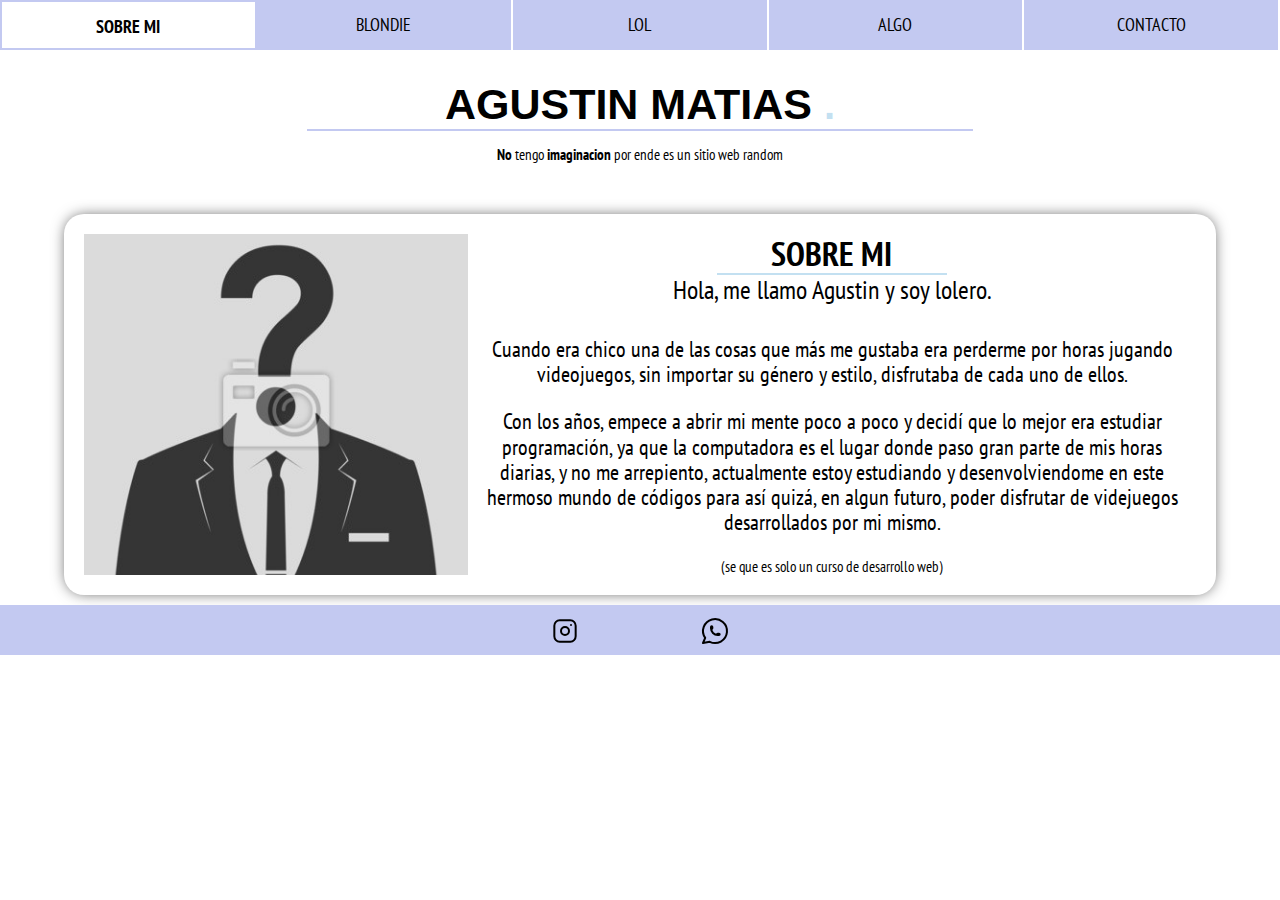
<file: index.html>
<!DOCTYPE html>
<html lang="en">
  <head>
    <meta charset="UTF-8" />
    <meta http-equiv="X-UA-Compatible" content="IE=edge" />
    <meta name="viewport" content="width=device-width, initial-scale=1.0" />
    <title>No Tengo Imaginación</title>
    <link href="https://unpkg.com/aos@2.3.1/dist/aos.css" rel="stylesheet" />
    <link rel="stylesheet" href="./style/normalize.css" />
    <link rel="stylesheet" href="./style/estilos.css" />
    <link rel="preconnect" href="https://fonts.googleapis.com" />
    <link rel="preconnect" href="https://fonts.gstatic.com" crossorigin />
    <link
      href="https://fonts.googleapis.com/css2?family=PT+Sans+Narrow:wght@400;700&display=swap"
      rel="stylesheet"
    />
  </head>
  <body>
    <nav
      id="navegacion"
      data-aos="fade-down"
      data-aos-duration="1000"
      id="navegacion"
    >
      <ul>
        <li class="seleccionado"><a href="./index.html">Sobre Mi</a></li>
        <li><a href="./html/blondie.html">Blondie</a></li>
        <li><a href="./html/lol.html">Lol</a></li>
        <li><a href="./html/algo.html">Algo</a></li>
        <li><a href="./html/contacto.html">Contacto</a></li>
      </ul>
    </nav>
    <header class="sobre-mi_titulo">
      <h1>Agustin Matias <span class="punto">.</span></h1>
      <p>
        <span class="negrita">No</span> tengo
        <span class="negrita">imaginacion</span> por ende es un sitio web random
      </p>
    </header>

    <main class="caja-sobre_mi">
      <h2>Sobre Mi</h2>
      <div class="img">
        <img
          id="yo"
          src="./img/yo.jpeg"
          alt="yo"
          width="300px"
          height="300px"
        />
      </div>

      <h3>Hola, me llamo Agustin y soy lolero<span class="punto">.</span></h3>
      <div class="choclo">
        <p>
          Cuando era chico una de las cosas que más me gustaba era perderme por
          horas jugando videojuegos, sin importar su género y estilo, disfrutaba
          de cada uno de ellos.
        </p>
        <p>
          Con los años, empece a abrir mi mente poco a poco y decidí que lo
          mejor era estudiar programación, ya que la computadora es el lugar
          donde paso gran parte de mis horas diarias, y no me arrepiento,
          actualmente estoy estudiando y desenvolviendome en este hermoso mundo
          de códigos para así quizá, en algun futuro, poder disfrutar de
          videjuegos desarrollados por mi mismo.
        </p>
        <p id="lo-se">(se que es solo un curso de desarrollo web)</p>
      </div>
    </main>

    <footer>
      <div class="ig">
        <a href="https://www.instagram.com/agustinmatiasf/" target="blank"
          ><svg
            xmlns="http://www.w3.org/2000/svg"
            class="icon icon-tabler icon-tabler-brand-instagram"
            width="32"
            height="32"
            viewBox="0 0 24 24"
            stroke-width="1.5"
            stroke="#000"
            fill="none"
            stroke-linecap="round"
            stroke-linejoin="round"
          >
            <path stroke="none" d="M0 0h24v24H0z" fill="none" />
            <rect x="4" y="4" width="16" height="16" rx="4" />
            <circle cx="12" cy="12" r="3" />
            <line x1="16.5" y1="7.5" x2="16.5" y2="7.501" />
          </svg>
        </a>
      </div>

      <div class="wpp">
        <a
          href="https://api.whatsapp.com/send?phone=541168755955"
          target="blank"
        >
          <svg
            xmlns="http://www.w3.org/2000/svg"
            class="icon icon-tabler icon-tabler-brand-whatsapp"
            width="32"
            height="32"
            viewBox="0 0 24 24"
            stroke-width="1.5"
            stroke="#000"
            fill="none"
            stroke-linecap="round"
            stroke-linejoin="round"
          >
            <path stroke="none" d="M0 0h24v24H0z" fill="none" />
            <path d="M3 21l1.65 -3.8a9 9 0 1 1 3.4 2.9l-5.05 .9" />
            <path
              d="M9 10a0.5 .5 0 0 0 1 0v-1a0.5 .5 0 0 0 -1 0v1a5 5 0 0 0 5 5h1a0.5 .5 0 0 0 0 -1h-1a0.5 .5 0 0 0 0 1"
            />
          </svg>
        </a>
      </div>
    </footer>

    <script src="https://unpkg.com/aos@2.3.1/dist/aos.js"></script>
    <script>
      AOS.init();
    </script>
  </body>
</html>
</file>
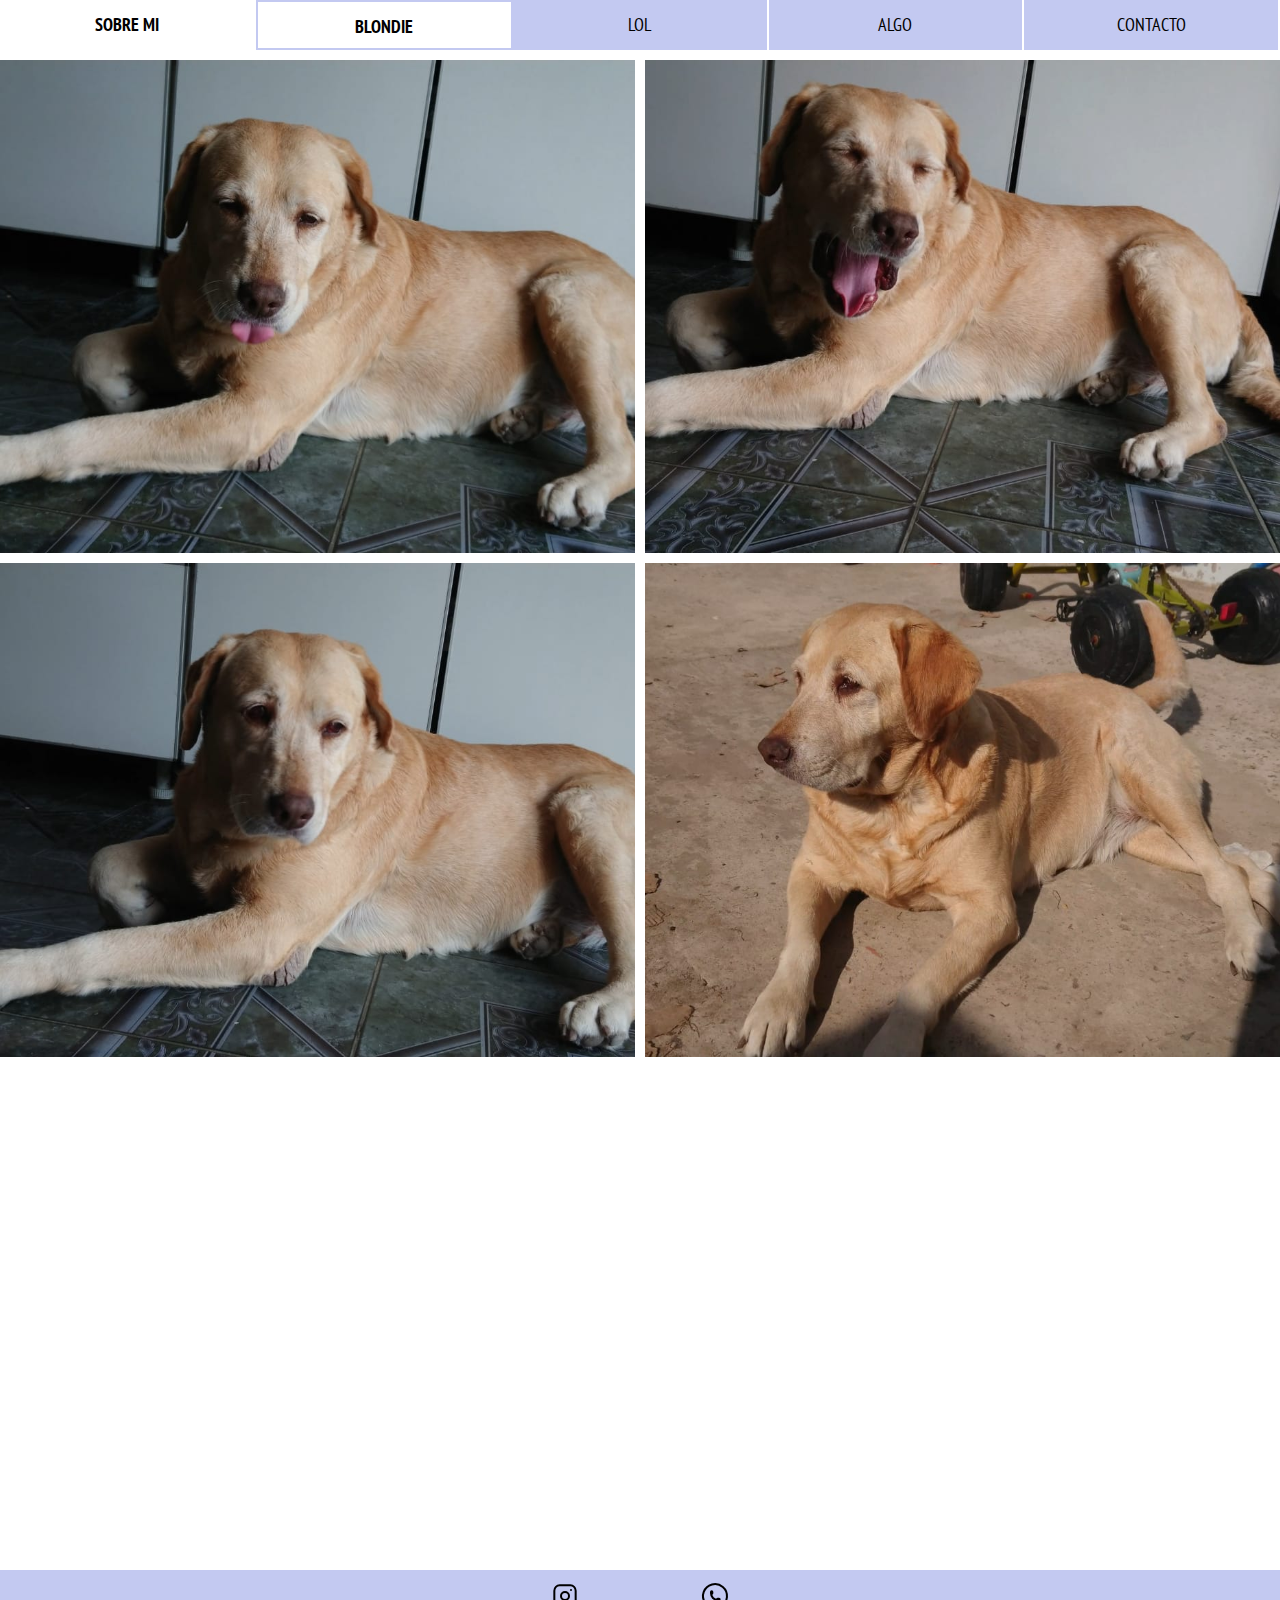
<file: html/blondie.html>
<!DOCTYPE html>
<html lang="en">
  <head>
    <meta charset="UTF-8" />
    <meta http-equiv="X-UA-Compatible" content="IE=edge" />
    <meta name="viewport" content="width=device-width, initial-scale=1.0" />
    <title>No Tengo Imaginación</title>
    <link href="https://unpkg.com/aos@2.3.1/dist/aos.css" rel="stylesheet" />
    <link rel="stylesheet" href="../style/normalize.css" />
    <link rel="stylesheet" href="../style/estilos.css" />
    <link rel="preconnect" href="https://fonts.googleapis.com" />
    <link rel="preconnect" href="https://fonts.gstatic.com" crossorigin />
    <link
      href="https://fonts.googleapis.com/css2?family=PT+Sans+Narrow:wght@400;700&display=swap"
      rel="stylesheet"
    />
  </head>
  <body>
    <nav
      data-aos="fade-down"
      data-aos-duration="2000"
      id="navegacion"
      class="nav-blondie"
    >
      <ul>
        <li>
          <a href="../index.html">Sobre Mi</a>
        </li>
        <li class="seleccionado"><a href="./blondie.html">Blondie</a></li>
        <li><a href="./lol.html">Lol</a></li>
        <li><a href="./algo.html">Algo</a></li>
        <li><a href="./contacto.html">Contacto</a></li>
      </ul>
    </nav>

    <main class="caja-blondie">
      <section class="grid-blondie">
        <div id="img1" data-aos="fade-right" data-aos-duration="3000"></div>
        <div id="img2" data-aos="fade-left" data-aos-duration="3000"></div>
        <div
          id="img3"
          data-aos="fade-up-right"
          data-aos-offset="300"
          data-aos-duration="3000"
        ></div>
        <div
          id="img4"
          data-aos="fade-up-left"
          data-aos-offset="300"
          data-aos-duration="3000"
        ></div>
        <div
          id="img5"
          data-aos="flip-up"
          data-aos-offset="200"
          data-aos-duration="3000"
        ></div>
      </section>
    </main>

    <footer>
      <div class="ig">
        <a href="https://www.instagram.com/agustinmatiasf/" target="blank"
          ><svg
            xmlns="http://www.w3.org/2000/svg"
            class="icon icon-tabler icon-tabler-brand-instagram"
            width="32"
            height="32"
            viewBox="0 0 24 24"
            stroke-width="1.5"
            stroke="#000"
            fill="none"
            stroke-linecap="round"
            stroke-linejoin="round"
          >
            <path stroke="none" d="M0 0h24v24H0z" fill="none" />
            <rect x="4" y="4" width="16" height="16" rx="4" />
            <circle cx="12" cy="12" r="3" />
            <line x1="16.5" y1="7.5" x2="16.5" y2="7.501" />
          </svg>
        </a>
      </div>

      <div class="wpp">
        <a
          href="https://api.whatsapp.com/send?phone=541168755955"
          target="blank"
        >
          <svg
            xmlns="http://www.w3.org/2000/svg"
            class="icon icon-tabler icon-tabler-brand-whatsapp"
            width="32"
            height="32"
            viewBox="0 0 24 24"
            stroke-width="1.5"
            stroke="#000"
            fill="none"
            stroke-linecap="round"
            stroke-linejoin="round"
          >
            <path stroke="none" d="M0 0h24v24H0z" fill="none" />
            <path d="M3 21l1.65 -3.8a9 9 0 1 1 3.4 2.9l-5.05 .9" />
            <path
              d="M9 10a0.5 .5 0 0 0 1 0v-1a0.5 .5 0 0 0 -1 0v1a5 5 0 0 0 5 5h1a0.5 .5 0 0 0 0 -1h-1a0.5 .5 0 0 0 0 1"
            />
          </svg>
        </a>
      </div>
    </footer>

    <script src="https://unpkg.com/aos@2.3.1/dist/aos.js"></script>
    <script>
      AOS.init();
    </script>
  </body>
</html>
</file>
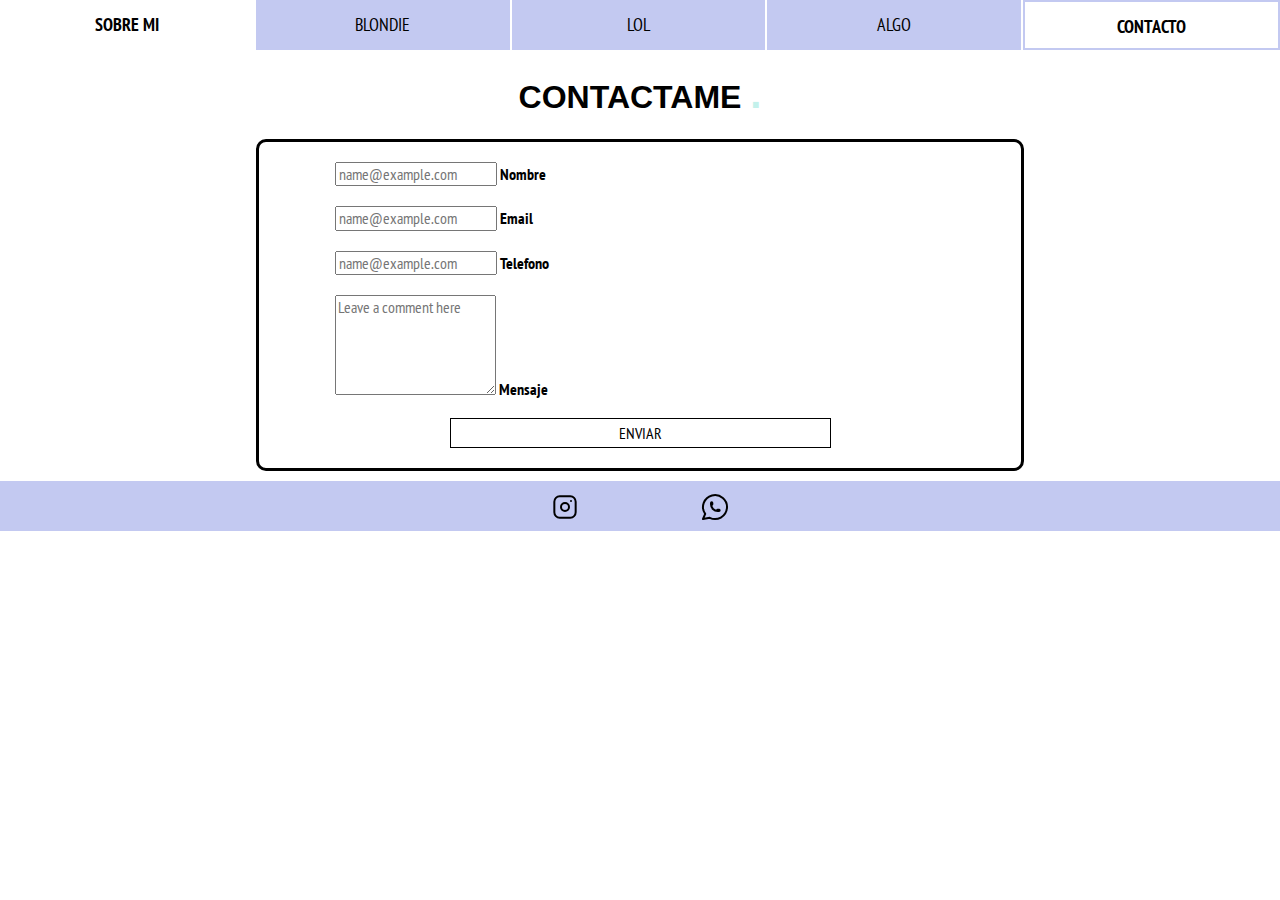
<file: html/contacto.html>
<!DOCTYPE html>
<html lang="en">
  <head>
    <meta charset="UTF-8" />
    <meta http-equiv="X-UA-Compatible" content="IE=edge" />
    <meta name="viewport" content="width=device-width, initial-scale=1.0" />
    <title>No Tengo Imaginación</title>
    <link
      href="https://cdn.jsdelivr.net/npm/bootstrap@5.0.2/dist/css/bootstrap.min.css"
      rel="stylesheet"
      integrity="sha384-EVSTQN3/azprG1Anm3QDgpJLIm9Nao0Yz1ztcQTwFspd3yD65VohhpuuCOmLASjC"
      crossorigin="anonymous"
    />
    <link href="https://unpkg.com/aos@2.3.1/dist/aos.css" rel="stylesheet" />
    <link rel="stylesheet" href="../style/normalize.css" />
    <link rel="stylesheet" href="../style/estilos.css" />
    <link rel="preconnect" href="https://fonts.googleapis.com" />
    <link rel="preconnect" href="https://fonts.gstatic.com" crossorigin />
    <link
      href="https://fonts.googleapis.com/css2?family=PT+Sans+Narrow:wght@400;700&display=swap"
      rel="stylesheet"
    />
  </head>
  <body>
    <nav data-aos="fade-down" data-aos-duration="1000" id="navegacion">
      <ul>
        <li><a href="../index.html">Sobre Mi</a></li>
        <li><a href="./blondie.html">Blondie</a></li>
        <li><a href="./lol.html">Lol</a></li>
        <li><a href="./algo.html">Algo</a></li>
        <li class="seleccionado"><a href="./contacto.html">Contacto</a></li>
      </ul>
    </nav>

    <main class="caja-contacto">
      <h1>contactame <span class="punto">.</span></h1>
      <form>
        <div class="container">
          <div class="row">
            <div class="form-floating mb-3 margin1">
              <input
                type="input"
                class="form-control"
                id="floatingInput"
                placeholder="name@example.com"
              />
              <label for="floatingInput">Nombre</label>
            </div>
          </div>
        </div>

        <!-- <div class="campos">
          <label class="label" for="nombre">Nombre</label>
          <input
            class="input"
            type="text"
            name="nombre"
            id="nombre"
            placeholder="Tu Nombre"
          />
        </div> -->

        <div class="container">
          <div class="row">
            <div class="form-floating mb-3">
              <input
                type="email"
                class="form-control"
                id="floatingInput"
                placeholder="name@example.com"
              />
              <label for="floatingInput">Email</label>
            </div>
          </div>
        </div>

        <div class="container">
          <div class="row">
            <div class="form-floating mb-3">
              <input
                type="input"
                class="form-control"
                id="floatingInput"
                placeholder="name@example.com"
              />
              <label for="floatingInput">Telefono</label>
            </div>
          </div>
        </div>

        <!-- <div class="campos">
          <label class="label" for="cel">Telefono</label>
          <input
            class="input"
            type="text"
            name="cel"
            id="cel"
            placeholder="1122334455"
          />
        </div> -->

        <div class="container">
          <div class="row">
            <div class="form-floating">
              <textarea
                class="form-control"
                placeholder="Leave a comment here"
                id="floatingTextarea2"
                style="height: 100px"
              ></textarea>
              <label for="floatingTextarea2">Mensaje</label>
            </div>
          </div>
        </div>

        <!-- <div class="campos">
          <label class="label" for="mensaje">Mensaje</label>
          <textarea
            class="input"
            name="mensaje"
            id="mensaje"
            cols="30"
            rows="10"
            placeholder="Hola.."
          ></textarea>
        </div> -->

        <div class="caja-boton">
          <button class="boton">Enviar</button>
        </div>
      </form>
    </main>

    <footer>
      <div class="ig">
        <a href="https://www.instagram.com/agustinmatiasf/" target="blank"
          ><svg
            xmlns="http://www.w3.org/2000/svg"
            class="icon icon-tabler icon-tabler-brand-instagram"
            width="32"
            height="32"
            viewBox="0 0 24 24"
            stroke-width="1.5"
            stroke="#000"
            fill="none"
            stroke-linecap="round"
            stroke-linejoin="round"
          >
            <path stroke="none" d="M0 0h24v24H0z" fill="none" />
            <rect x="4" y="4" width="16" height="16" rx="4" />
            <circle cx="12" cy="12" r="3" />
            <line x1="16.5" y1="7.5" x2="16.5" y2="7.501" />
          </svg>
        </a>
      </div>

      <div class="wpp">
        <a
          href="https://api.whatsapp.com/send?phone=541168755955"
          target="blank"
        >
          <svg
            xmlns="http://www.w3.org/2000/svg"
            class="icon icon-tabler icon-tabler-brand-whatsapp"
            width="32"
            height="32"
            viewBox="0 0 24 24"
            stroke-width="1.5"
            stroke="#000"
            fill="none"
            stroke-linecap="round"
            stroke-linejoin="round"
          >
            <path stroke="none" d="M0 0h24v24H0z" fill="none" />
            <path d="M3 21l1.65 -3.8a9 9 0 1 1 3.4 2.9l-5.05 .9" />
            <path
              d="M9 10a0.5 .5 0 0 0 1 0v-1a0.5 .5 0 0 0 -1 0v1a5 5 0 0 0 5 5h1a0.5 .5 0 0 0 0 -1h-1a0.5 .5 0 0 0 0 1"
            />
          </svg>
        </a>
      </div>
    </footer>

    <script src="https://unpkg.com/aos@2.3.1/dist/aos.js"></script>
    <script>
      AOS.init();
    </script>

    <script
      src="https://cdn.jsdelivr.net/npm/bootstrap@5.0.2/dist/js/bootstrap.bundle.min.js"
      integrity="sha384-MrcW6ZMFYlzcLA8Nl+NtUVF0sA7MsXsP1UyJoMp4YLEuNSfAP+JcXn/tWtIaxVXM"
      crossorigin="anonymous"
    ></script>
  </body>
</html>
</file>
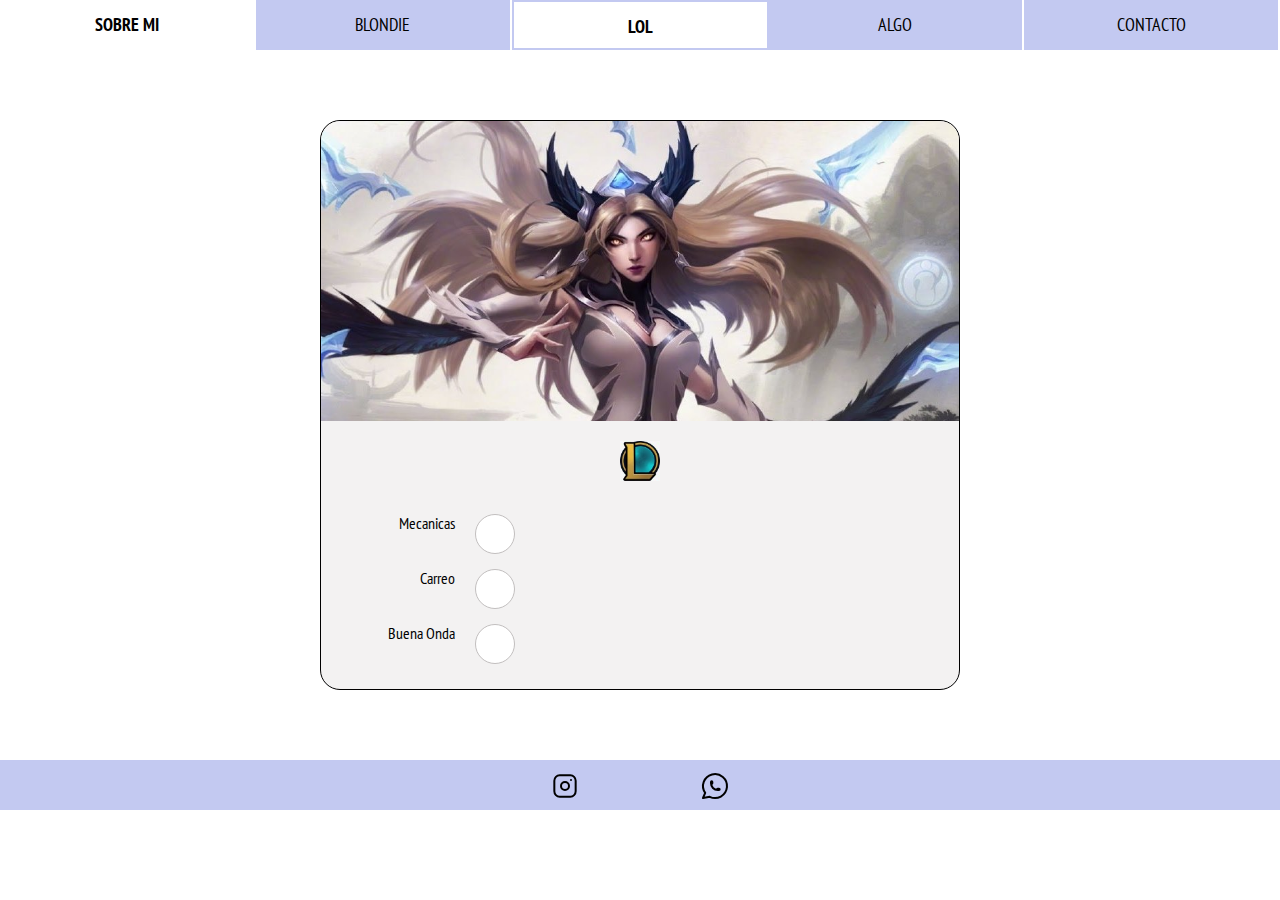
<file: html/lol.html>
<!DOCTYPE html>
<html lang="en">
  <head>
    <meta charset="UTF-8" />
    <meta http-equiv="X-UA-Compatible" content="IE=edge" />
    <meta name="viewport" content="width=device-width, initial-scale=1.0" />
    <title>No Tengo Imaginación</title>
    <link href="https://unpkg.com/aos@2.3.1/dist/aos.css" rel="stylesheet" />
    <link rel="stylesheet" href="../style/normalize.css" />
    <link
      href="https://cdn.jsdelivr.net/npm/bootstrap@5.0.2/dist/css/bootstrap.min.css"
      rel="stylesheet"
      integrity="sha384-EVSTQN3/azprG1Anm3QDgpJLIm9Nao0Yz1ztcQTwFspd3yD65VohhpuuCOmLASjC"
      crossorigin="anonymous"
    />
    <link rel="stylesheet" href="../style/estilos.css" />
    <link rel="preconnect" href="https://fonts.googleapis.com" />
    <link rel="preconnect" href="https://fonts.gstatic.com" crossorigin />
    <link
      href="https://fonts.googleapis.com/css2?family=PT+Sans+Narrow:wght@400;700&display=swap"
      rel="stylesheet"
    />
  </head>
  <body>
    <nav data-aos="fade-down" data-aos-duration="1000" id="navegacion">
      <ul>
        <li><a href="../index.html">Sobre Mi</a></li>
        <li><a href="./blondie.html">Blondie</a></li>
        <li class="seleccionado"><a href="./lol.html">Lol</a></li>
        <li><a href="./algo.html">Algo</a></li>
        <li><a href="./contacto.html">Contacto</a></li>
      </ul>
    </nav>

    <main>
      <section class="caja-irelia">
        <div>
          <div class="imagen-irelia"></div>
        </div>

        <div class="id">
          <a
            href="https://las.op.gg/summoner/userName=blond%C4%B1e"
            target="blank"
          >
            <img src="../img/lol.jpeg" alt="lol" width="40px" height="40px" />
          </a>
        </div>

        <div>
          <ul class="padding0">
            <div class="flex-li">
              <label for="amarillo">Mecanicas</label>
              <li id="amarillo"><p>50%</p></li>
            </div>
            <div class="flex-li">
              <label for="celeste">Carreo</label>
              <li id="celeste"><p>20%</p></li>
            </div>
            <div class="flex-li">
              <label for="verde">Buena Onda</label>
              <li id="verde"><p>100%</p></li>
            </div>
          </ul>
        </div>
        <div></div>
      </section>
    </main>

    <footer>
      <div class="ig">
        <a href="https://www.instagram.com/agustinmatiasf/" target="blank"
          ><svg
            xmlns="http://www.w3.org/2000/svg"
            class="icon icon-tabler icon-tabler-brand-instagram"
            width="32"
            height="32"
            viewBox="0 0 24 24"
            stroke-width="1.5"
            stroke="#000"
            fill="none"
            stroke-linecap="round"
            stroke-linejoin="round"
          >
            <path stroke="none" d="M0 0h24v24H0z" fill="none" />
            <rect x="4" y="4" width="16" height="16" rx="4" />
            <circle cx="12" cy="12" r="3" />
            <line x1="16.5" y1="7.5" x2="16.5" y2="7.501" />
          </svg>
        </a>
      </div>

      <div class="wpp">
        <a
          href="https://api.whatsapp.com/send?phone=541168755955"
          target="blank"
        >
          <svg
            xmlns="http://www.w3.org/2000/svg"
            class="icon icon-tabler icon-tabler-brand-whatsapp"
            width="32"
            height="32"
            viewBox="0 0 24 24"
            stroke-width="1.5"
            stroke="#000"
            fill="none"
            stroke-linecap="round"
            stroke-linejoin="round"
          >
            <path stroke="none" d="M0 0h24v24H0z" fill="none" />
            <path d="M3 21l1.65 -3.8a9 9 0 1 1 3.4 2.9l-5.05 .9" />
            <path
              d="M9 10a0.5 .5 0 0 0 1 0v-1a0.5 .5 0 0 0 -1 0v1a5 5 0 0 0 5 5h1a0.5 .5 0 0 0 0 -1h-1a0.5 .5 0 0 0 0 1"
            />
          </svg>
        </a>
      </div>
    </footer>

    <script src="https://unpkg.com/aos@2.3.1/dist/aos.js"></script>
    <script>
      AOS.init();
    </script>

    <script
      src="https://cdn.jsdelivr.net/npm/bootstrap@5.0.2/dist/js/bootstrap.bundle.min.js"
      integrity="sha384-MrcW6ZMFYlzcLA8Nl+NtUVF0sA7MsXsP1UyJoMp4YLEuNSfAP+JcXn/tWtIaxVXM"
      crossorigin="anonymous"
    ></script>
  </body>
</html>
</file>
<file: style/estilos.css>
html {
  -webkit-box-sizing: border-box;
          box-sizing: border-box;
  font-size: 62.5%;
}

*,
*:before,
*:after {
  -webkit-box-sizing: inherit;
          box-sizing: inherit;
}

body {
  font-size: 16px;
  font-family: "PT Sans Narrow", sans-serif;
}

/** Navegacion **/
nav {
  width: 100%;
  height: 15rem;
  background-color: #c3c9f1;
}

nav ul {
  width: 100%;
  height: 100%;
  margin: 0 auto;
  padding: 0;
  display: -webkit-box;
  display: -ms-flexbox;
  display: flex;
  -webkit-box-orient: vertical;
  -webkit-box-direction: normal;
      -ms-flex-direction: column;
          flex-direction: column;
  -ms-flex-pack: distribute;
      justify-content: space-around;
  -webkit-box-align: center;
      -ms-flex-align: center;
          align-items: center;
}

nav ul li {
  list-style: none;
  width: 50%;
  text-align: center;
  -webkit-transition: all 0.3s;
  transition: all 0.3s;
}

nav ul li a {
  text-decoration: none;
  color: #000;
  text-transform: uppercase;
}

nav ul li:hover {
  color: #000;
  background-color: #fff;
  border-radius: 2rem;
  font-weight: bold;
  -webkit-transition: all 0.3s;
  transition: all 0.3s;
}

nav ul .seleccionado {
  background-color: #fff;
  border-radius: 2rem;
  font-weight: bold;
}

@media (min-width: 480px) {
  nav {
    height: 5rem;
    position: -webkit-sticky;
    position: sticky;
    top: 0;
  }
  nav ul {
    -webkit-box-orient: horizontal;
    -webkit-box-direction: normal;
        -ms-flex-direction: row;
            flex-direction: row;
  }
  nav ul li {
    height: 100%;
    border-right: 0.2rem solid #fff;
  }
  nav ul li a {
    position: relative;
    top: 1.5rem;
    font-size: 1.8rem;
  }
  nav ul li:hover {
    border-radius: 0;
  }
  nav ul .seleccionado {
    border-radius: 0;
    border: 0.2rem solid #c3c9f1;
  }
}

/** Footer **/
footer {
  width: 100%;
  height: 5rem;
  display: -webkit-box;
  display: -ms-flexbox;
  display: flex;
  -webkit-box-pack: center;
      -ms-flex-pack: center;
          justify-content: center;
  gap: 3rem;
  background-color: #c3c9f1;
  margin-top: 1rem;
}

footer .ig,
footer .wpp {
  width: 5rem;
  border-radius: 50%;
  text-align: center;
  -webkit-transition: 0.5s;
  transition: 0.5s;
}

footer .ig svg,
footer .wpp svg {
  margin-top: 1rem;
}

footer .ig:hover,
footer .wpp:hover {
  -webkit-transform: rotate(360deg);
          transform: rotate(360deg);
  background-color: #fff;
  -webkit-transition: 0.5s;
  transition: 0.5s;
}

@media (min-width: 480px) {
  footer {
    gap: 10rem;
  }
}

.sobre-mi_titulo h1 {
  width: 90%;
  margin: 0 auto;
  margin-top: 3rem;
  font-family: "Open Sans", sans-serif;
  font-size: 2.8rem;
  text-transform: uppercase;
  text-align: center;
  border-bottom: 0.2rem solid #c3c9f1;
}

.sobre-mi_titulo h1 .punto {
  font-size: 4rem;
  color: #c3e0f1;
}

.sobre-mi_titulo p {
  font-size: 1.3rem;
  text-align: center;
}

.sobre-mi_titulo p .negrita {
  font-weight: bold;
}

@media (min-width: 768px) {
  .sobre-mi_titulo h1 {
    width: 52%;
    font-size: 4.3rem;
  }
  .sobre-mi_titulo p {
    font-size: 1.5rem;
  }
}

/** Caja Main **/
.caja-sobre_mi {
  width: 90%;
  margin: 0 auto;
  margin-top: 5rem;
  border-radius: 2rem;
  -webkit-box-shadow: 0px 0px 15px -3px rgba(0, 0, 0, 0.75);
}

.caja-sobre_mi h2 {
  text-transform: uppercase;
  text-align: center;
  width: 30%;
  margin: 0 auto;
  padding-top: 2rem;
  border-bottom: 0.2rem solid #c3e0f1;
}

.caja-sobre_mi .img {
  margin-top: 2rem;
  width: 100%;
  text-align: center;
}

.caja-sobre_mi img {
  border-radius: 50%;
  border: 0.1rem solid #000;
  -webkit-transition: 0.6s;
  transition: 0.6s;
}

.caja-sobre_mi img:hover {
  border-radius: 2rem;
  -webkit-transition: 0.6s;
  transition: 0.6s;
}

.caja-sobre_mi h3 {
  text-align: center;
  font-weight: normal;
  margin: 0 auto;
}

.caja-sobre_mi .choclo {
  width: 90%;
  margin: 0 auto;
  text-align: center;
  padding: 1rem 0 2rem 0;
}

.caja-sobre_mi #lo-se {
  font-size: 1rem;
}

@media (min-width: 480px) {
  .caja-sobre_mi h2 {
    font-size: 3rem;
  }
  .caja-sobre_mi h3 {
    font-size: 2.3rem;
  }
  .caja-sobre_mi .choclo {
    font-size: 1.9rem;
  }
}

@media (min-width: 768px) {
  .caja-sobre_mi {
    display: -ms-grid;
    display: grid;
    -ms-grid-columns: 1fr 2fr;
        grid-template-columns: 1fr 2fr;
    -ms-grid-rows: auto auto auto;
        grid-template-rows: auto auto auto;
  }
  .caja-sobre_mi .img {
    -ms-grid-column: 1;
    -ms-grid-column-span: 1;
    grid-column: 1/2;
    -ms-grid-row: 1;
    -ms-grid-row-span: 3;
    grid-row: 1/4;
    background-image: url(../img/incognito.jpeg);
    margin: 2rem;
    background-repeat: no-repeat;
    background-size: cover;
    background-position: center center;
  }
  .caja-sobre_mi .img #yo {
    display: none;
  }
  .caja-sobre_mi h2 {
    font-size: 3.4rem;
    -ms-grid-column: 2;
    -ms-grid-column-span: 1;
    grid-column: 2/3;
  }
  .caja-sobre_mi h3 {
    font-size: 2.6rem;
    -ms-grid-column: 2;
    -ms-grid-column-span: 1;
    grid-column: 2/3;
    -ms-grid-row: 2;
    -ms-grid-row-span: 1;
    grid-row: 2/3;
  }
  .caja-sobre_mi .choclo {
    font-size: 2.2rem;
    -ms-grid-column: 2;
    -ms-grid-column-span: 1;
    grid-column: 2/3;
    -ms-grid-row: 3;
    -ms-grid-row-span: 1;
    grid-row: 3/4;
  }
  .caja-sobre_mi #lo-se {
    font-size: 1.5rem;
    -ms-grid-column: 2;
    -ms-grid-column-span: 1;
    grid-column: 2/3;
    margin: 0 auto;
  }
}

.caja-contacto {
  width: 90%;
  margin: 0 auto;
}

.caja-contacto h1 {
  font-family: "Open Sans", sans-serif;
  text-transform: uppercase;
  font-weight: bold;
  text-align: center;
}

.caja-contacto h1 .punto {
  font-size: 4rem;
  color: #c3f1eb;
}

.caja-contacto form {
  width: 100%;
  margin: 0 auto;
  border: 0.3rem solid #000;
  border-radius: 1rem;
  background-color: #fff;
}

.caja-contacto form .form-floating {
  width: 80%;
  margin: 0 auto;
  font-weight: bold;
  margin-top: 2rem;
}

.caja-contacto .caja-boton {
  width: 100%;
  text-align: center;
}

.caja-contacto .caja-boton .boton {
  width: 50%;
  height: 3rem;
  margin: 2rem 0;
  text-transform: uppercase;
  background-color: #fff;
  border: 0.1rem solid #000;
  -webkit-transition: 0.3s;
  transition: 0.3s;
}

.caja-contacto .caja-boton .boton:hover {
  cursor: pointer;
  font-weight: bold;
  background-color: #000;
  color: #c3f1eb;
  -webkit-transform: scale(1.1);
          transform: scale(1.1);
  -webkit-transition: 0.3s;
  transition: 0.3s;
}

@media (min-width: 768px) {
  .caja-contacto {
    width: 60%;
  }
}

.nav-blondie {
  position: relative;
}

.caja-blondie {
  width: 100%;
}

.caja-blondie .grid-blondie {
  width: 100%;
  height: 100rem;
  display: -ms-grid;
  display: grid;
  -ms-grid-rows: (1fr)[5];
      grid-template-rows: repeat(5, 1fr);
  gap: 1rem;
  margin: 1rem auto;
}

.caja-blondie .grid-blondie #img1,
.caja-blondie .grid-blondie #img2,
.caja-blondie .grid-blondie #img3,
.caja-blondie .grid-blondie #img4,
.caja-blondie .grid-blondie #img5 {
  background-size: cover;
  background-repeat: no-repeat;
  background-position: center center;
}

.caja-blondie .grid-blondie #img1 {
  -ms-grid-row: 1;
  -ms-grid-row-span: 1;
  grid-row: 1/2;
  background-image: url(../img/blondie1.jpeg);
}

.caja-blondie .grid-blondie #img2 {
  -ms-grid-row: 2;
  -ms-grid-row-span: 1;
  grid-row: 2/3;
  background-image: url(../img/blondie2.jpeg);
}

.caja-blondie .grid-blondie #img3 {
  -ms-grid-row: 3;
  -ms-grid-row-span: 1;
  grid-row: 3/4;
  background-image: url(../img/blondie3.jpeg);
}

.caja-blondie .grid-blondie #img4 {
  -ms-grid-row: 4;
  -ms-grid-row-span: 1;
  grid-row: 4/5;
  background-image: url(../img/blondie4.jpeg);
}

.caja-blondie .grid-blondie #img5 {
  -ms-grid-row: 5;
  -ms-grid-row-span: 1;
  grid-row: 5/6;
  background-image: url(../img/blondie5.jpeg);
}

@media (min-width: 480px) {
  .caja-blondie .grid-blondie {
    height: 130rem;
  }
  .caja-blondie .grid-blondie #img2,
  .caja-blondie .grid-blondie #img3,
  .caja-blondie .grid-blondie #img4,
  .caja-blondie .grid-blondie #img5 {
    background-position: center top;
  }
}

@media (min-width: 768px) {
  .caja-blondie .grid-blondie {
    -ms-grid-columns: (1fr)[2];
        grid-template-columns: repeat(2, 1fr);
    -ms-grid-rows: (1fr)[3];
        grid-template-rows: repeat(3, 1fr);
    height: 150rem;
    grid-auto-flow: column;
  }
  .caja-blondie .grid-blondie #img2 {
    -ms-grid-column: 2;
    -ms-grid-column-span: 1;
    grid-column: 2/3;
    -ms-grid-row: 1;
    -ms-grid-row-span: 1;
    grid-row: 1/2;
  }
  .caja-blondie .grid-blondie #img3 {
    -ms-grid-column: 1;
    -ms-grid-column-span: 1;
    grid-column: 1/2;
    -ms-grid-row: 2;
    -ms-grid-row-span: 1;
    grid-row: 2/3;
  }
  .caja-blondie .grid-blondie #img4 {
    -ms-grid-column: 2;
    -ms-grid-column-span: 1;
    grid-column: 2/3;
    -ms-grid-row: 2;
    -ms-grid-row-span: 1;
    grid-row: 2/3;
  }
  .caja-blondie .grid-blondie #img5 {
    -ms-grid-column: 1;
    -ms-grid-column-span: 1;
    grid-column: 1/2;
    -ms-grid-row: 3;
    -ms-grid-row-span: 1;
    grid-row: 3/4;
  }
}

.caja-irelia {
  width: 70%;
  margin: 7rem auto;
  background-color: #f3f2f2;
  border: 0.1rem solid #000;
  border-radius: 2rem;
}

.caja-irelia .imagen-irelia {
  width: 100%;
  height: 30rem;
  background-image: url(../img/irelia.jpeg);
  background-size: cover;
  background-repeat: no-repeat;
  background-position: center top;
  border-top-left-radius: 2rem;
  border-top-right-radius: 2rem;
}

.caja-irelia .id {
  text-align: center;
  width: 100%;
  margin: 2rem auto;
}

.caja-irelia .id img {
  -webkit-transition: 0.5s;
  transition: 0.5s;
}

.caja-irelia .id img:hover {
  -webkit-transform: scale(1.2);
          transform: scale(1.2);
  -webkit-transition: 0.5s;
  transition: 0.5s;
}

.caja-irelia .padding0 {
  padding: 1rem;
  margin: 0 auto;
}

.caja-irelia .padding0 .flex-li {
  display: -webkit-box;
  display: -ms-flexbox;
  display: flex;
  -webkit-box-orient: vertical;
  -webkit-box-direction: normal;
      -ms-flex-direction: column;
          flex-direction: column;
  margin-bottom: 1.5rem;
}

.caja-irelia .padding0 .flex-li label {
  width: 100%;
  text-align: center;
  -webkit-transition: 1s;
  transition: 1s;
}

.caja-irelia .padding0 .flex-li li {
  width: 4rem;
  height: 4rem;
  list-style: none;
  margin: 0 auto;
  padding: 0;
  border-radius: 50%;
  background-color: #fff;
  border: 0.1rem solid #c2bfbf;
  -webkit-transition: 2.5s;
  transition: 2.5s;
  text-align: center;
}

.caja-irelia .padding0 .flex-li li p {
  color: rgba(0, 0, 0, 0);
  margin-top: 0.5rem;
  -webkit-transition: 2.5rem;
  transition: 2.5rem;
}

.caja-irelia .padding0 .flex-li:hover label {
  font-weight: bold;
  -webkit-transform: scale(1.1);
          transform: scale(1.1);
  -webkit-transition: 1s;
  transition: 1s;
}

.caja-irelia .padding0 .flex-li:hover p {
  color: #000;
  -webkit-transition-delay: 1s;
          transition-delay: 1s;
}

.caja-irelia .padding0 .flex-li:hover #amarillo {
  width: 50%;
  border-radius: 2rem;
  background-color: rgba(250, 235, 105, 0.5);
  -webkit-transition: 2s;
  transition: 2s;
}

.caja-irelia .padding0 .flex-li:hover #celeste {
  background-color: rgba(150, 221, 226, 0.452);
  width: 30%;
  border-radius: 2rem;
  -webkit-transition: 2s;
  transition: 2s;
}

.caja-irelia .padding0 .flex-li:hover #verde {
  background-color: rgba(123, 223, 131, 0.452);
  width: 100%;
  border-radius: 2rem;
  -webkit-transition: 3s;
  transition: 3s;
}

@media (min-width: 768px) {
  .caja-irelia {
    width: 50%;
  }
  .caja-irelia .padding0 .flex-li {
    -webkit-box-orient: horizontal;
    -webkit-box-direction: normal;
        -ms-flex-direction: row;
            flex-direction: row;
    gap: 2rem;
  }
  .caja-irelia .padding0 .flex-li label {
    width: 20%;
    text-align: right;
  }
  .caja-irelia .padding0 .flex-li li {
    margin: 0;
  }
  .caja-irelia .padding0 .flex-li:hover #amarillo {
    width: 4rem;
    -webkit-transform: translateX(15rem);
            transform: translateX(15rem);
  }
  .caja-irelia .padding0 .flex-li:hover #celeste {
    width: 4rem;
    -webkit-transform: translateX(10rem);
            transform: translateX(10rem);
  }
  .caja-irelia .padding0 .flex-li:hover #verde {
    width: 4rem;
    -webkit-transform: translateX(24rem);
            transform: translateX(24rem);
  }
}

@media (min-width: 1024px) {
  .flex-li:hover #amarillo {
    width: 4rem;
    -webkit-transform: translateX(20rem);
            transform: translateX(20rem);
  }
  .flex-li:hover #celeste {
    width: 4rem;
    -webkit-transform: translateX(15rem);
            transform: translateX(15rem);
  }
  .flex-li:hover #verde {
    width: 4rem;
    -webkit-transform: translateX(35rem);
            transform: translateX(35rem);
  }
}

@media (min-width: 1280px) {
  .flex-li:hover #amarillo {
    width: 4rem;
    -webkit-transform: translateX(30rem);
            transform: translateX(30rem);
  }
  .flex-li:hover #celeste {
    width: 4rem;
    -webkit-transform: translateX(20rem);
            transform: translateX(20rem);
  }
  .flex-li:hover #verde {
    width: 4rem;
    -webkit-transform: translateX(45rem);
            transform: translateX(45rem);
  }
}
/*# sourceMappingURL=estilos.css.map */
</file>
